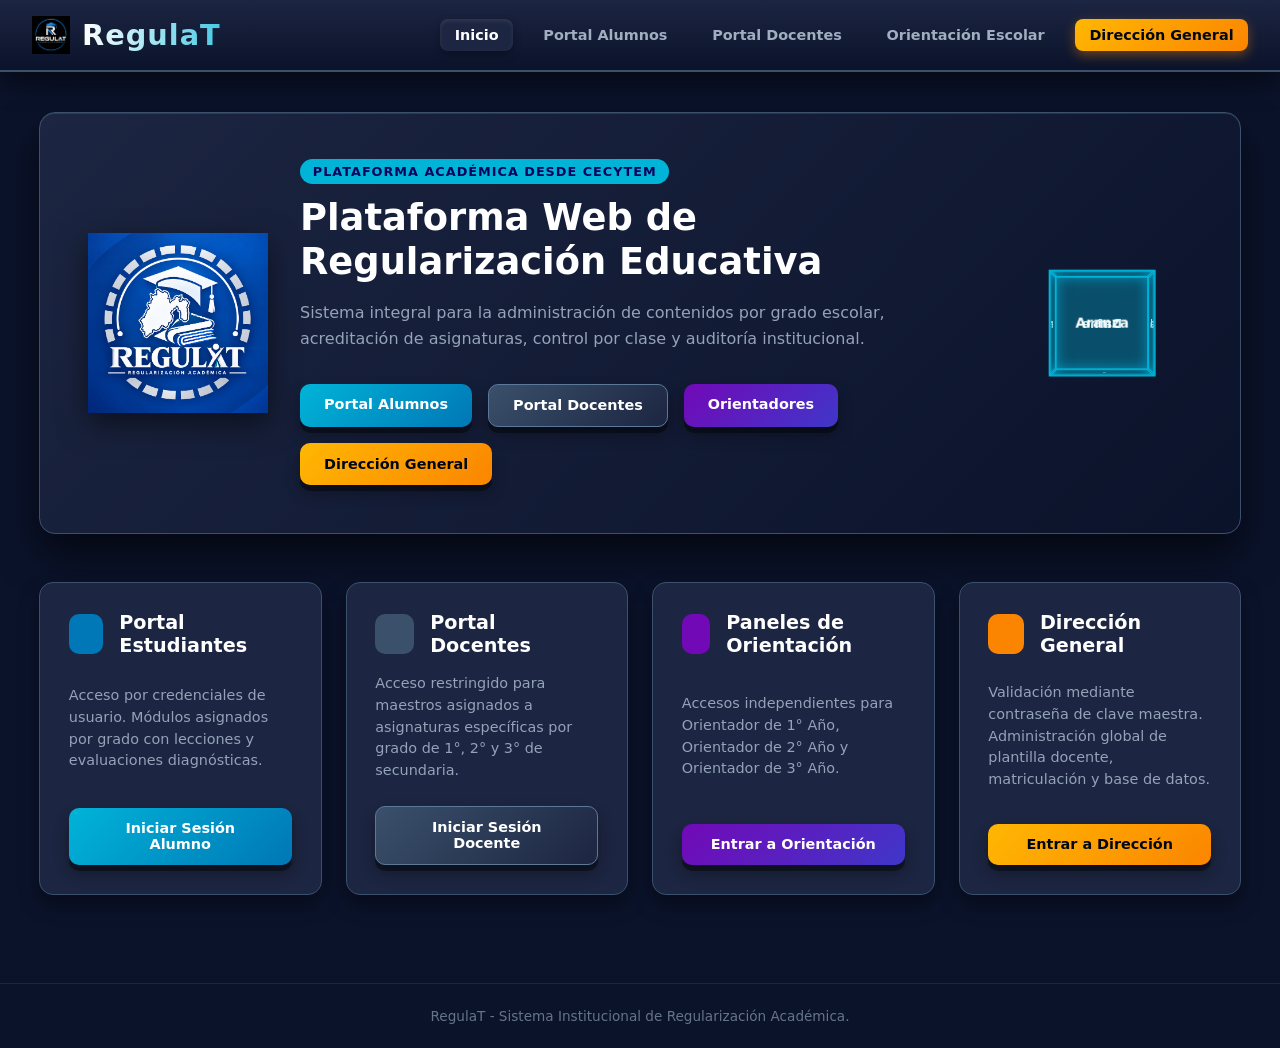
<file: index.html>
<!DOCTYPE html>
<html lang="es">
<head>
  <meta charset="UTF-8">
  <meta name="viewport" content="width=device-width, initial-scale=1.0">
  <title>RegulaT - Sistema Institucional de Regularización</title>
  <link rel="stylesheet" href="estilos_index.css">
</head>
<body>

  <header class="topbar-3d">
<div class="brand-logo">
  <img src="regulat.png" alt="RegulaT Logo" style="width: 38px; height: 38px; object-fit: contain;">
  <span class="brand-text">RegulaT</span>
</div>
    <nav class="nav-menu">
      <a href="index.html" class="nav-link active">Inicio</a>
      <a href="login_alumno.html" class="nav-link">Portal Alumnos</a>
      <a href="login_docentes.html" class="nav-link">Portal Docentes</a>
      <a href="login_orientadores.html" class="nav-link">Orientación Escolar</a>
      <a href="login_director.html" class="nav-link highlight">Dirección General</a>
    </nav>
  </header>

  <main class="main-wrapper">
    <section class="hero-3d-card">
      <div class="hero-graphic">
  <img src="logo.png" alt="Educación en línea" style="width: 100%; max-width: 220px; filter: drop-shadow(0 10px 15px rgba(0,0,0,0.5));">
      </div>
      <div class="hero-content">
        <span class="badge-tag">Plataforma Académica Desde Cecytem</span>
        <h1>Plataforma Web de Regularización Educativa</h1>
        <p>Sistema integral para la administración de contenidos por grado escolar, acreditación de asignaturas, control por clase y auditoría institucional.</p>
        <div class="hero-actions">
          <a href="login_alumno.html" class="btn-3d btn-primary">Portal Alumnos</a>
          <a href="login_docentes.html" class="btn-3d btn-dark">Portal Docentes</a>
          <a href="login_orientadores.html" class="btn-3d btn-purple">Orientadores</a>
          <a href="login_director.html" class="btn-3d btn-gold">Dirección General</a>
        </div>
      </div>
      <div class="hero-graphic">
        <div class="graphic-cube">
          <div class="cube-face front">Aranza</div>
          <div class="cube-face back">Dafne</div>
          <div class="cube-face right">Valentina</div>
          <div class="cube-face left">Fanny</div>
          <div class="cube-face top">Liz</div>
          <div class="cube-face bottom">Doryan</div>
        </div>
      </div>
    </section>

    <section class="roles-portal-grid">
      <div class="role-box-3d" onclick="window.location.href='login_alumno.html'">
        <div class="role-header">
          <span class="role-icon icon-student"></span>
          <h3>Portal Estudiantes</h3>
        </div>
        <p>Acceso por credenciales de usuario. Módulos asignados por grado con lecciones y evaluaciones diagnósticas.</p>
        <button class="btn-3d btn-block btn-primary">Iniciar Sesión Alumno</button>
      </div>

      <div class="role-box-3d" onclick="window.location.href='login_docentes.html'">
        <div class="role-header">
          <span class="role-icon icon-teacher"></span>
          <h3>Portal Docentes</h3>
        </div>
        <p>Acceso restringido para maestros asignados a asignaturas específicas por grado de 1°, 2° y 3° de secundaria.</p>
        <button class="btn-3d btn-block btn-dark">Iniciar Sesión Docente</button>
      </div>

      <div class="role-box-3d" onclick="window.location.href='login_orientadores.html'">
        <div class="role-header">
          <span class="role-icon icon-orientador"></span>
          <h3>Paneles de Orientación</h3>
        </div>
        <p>Accesos independientes para Orientador de 1° Año, Orientador de 2° Año y Orientador de 3° Año.</p>
        <button class="btn-3d btn-block btn-purple">Entrar a Orientación</button>
      </div>

      <div class="role-box-3d" onclick="window.location.href='login_director.html'">
        <div class="role-header">
          <span class="role-icon icon-director"></span>
          <h3>Dirección General</h3>
        </div>
        <p>Validación mediante contraseña de clave maestra. Administración global de plantilla docente, matriculación y base de datos.</p>
        <button class="btn-3d btn-block btn-gold">Entrar a Dirección</button>
      </div>
    </section>
  </main>

  <footer class="footer-3d">
    <p> RegulaT - Sistema Institucional de Regularización Académica.</p>
  </footer>

  <script src="script_index.js"></script>
</body>
</html>
</file>
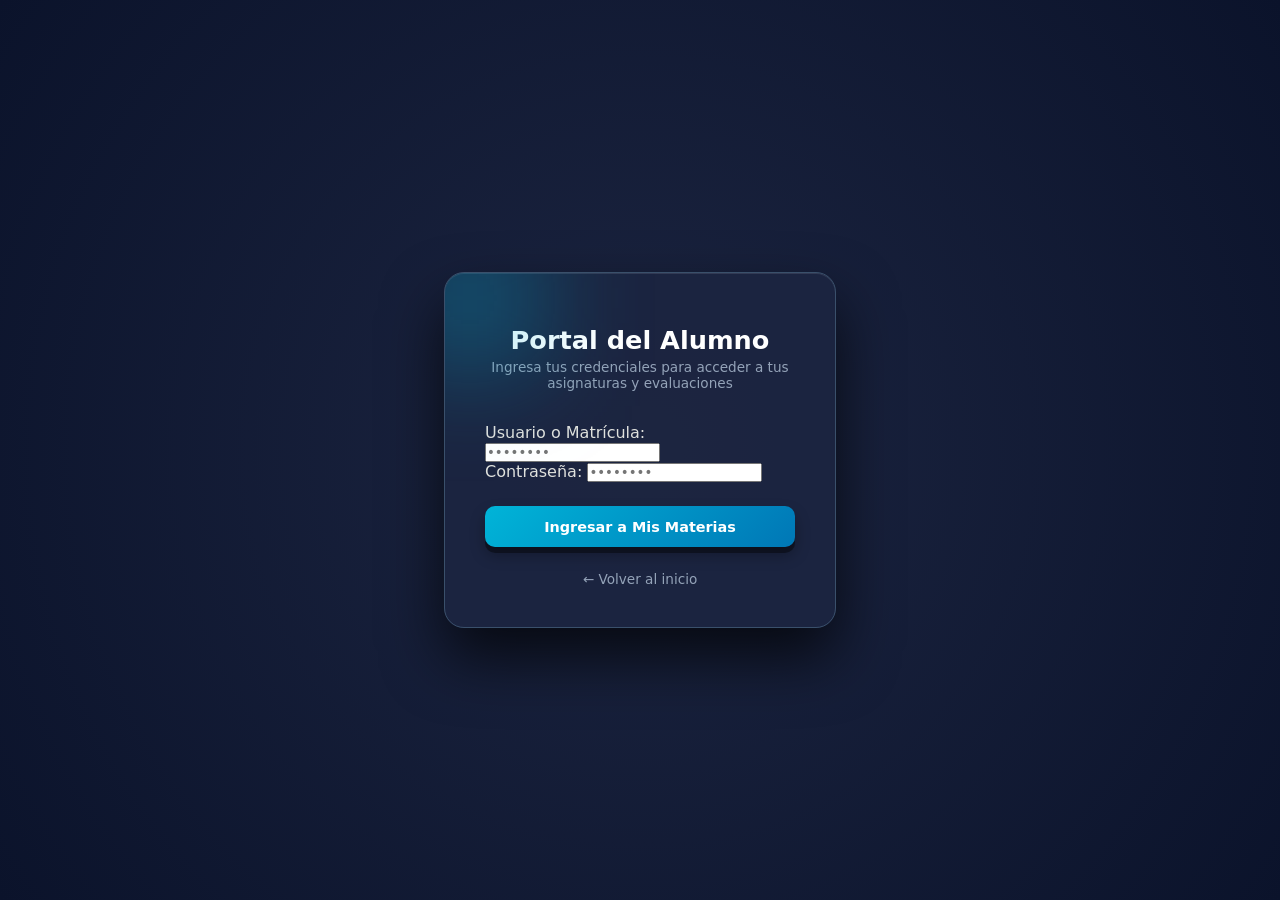
<file: login_alumno.html>
<!DOCTYPE html>
<html lang="es">
<head>
  <meta charset="UTF-8">
  <meta name="viewport" content="width=device-width, initial-scale=1.0">
  <title>RegulaT - Acceso Alumnos</title>
  <link rel="stylesheet" href="estilos_index.css">
  <link rel="stylesheet" href="estilos_logins.css">
</head>
<body class="body-login">

  <div class="login-container-3d">
    <div class="login-card-3d">
      <div class="card-glow"></div>
      <div class="login-header">
        <span class="logo-icon"></span>
        <h2>Portal del Alumno</h2>
        <p>Ingresa tus credenciales para acceder a tus asignaturas y evaluaciones</p>
      </div>

      <form id="formLoginAlumno" onsubmit="procesarLoginAlumno(event)">
        <div class="form-group-3d">
          <label>Usuario o Matrícula:</label>
          <input type="text" id="inputUsuarioAlumno" class="input-3d" placeholder="••••••••" required>
        </div>
        <div class="form-group-3d">
          <label>Contraseña:</label>
          <input type="password" id="inputPassAlumno" class="input-3d" placeholder="••••••••" required>
        </div>
        <div id="errorLoginAlumno" class="error-badge" style="display:none;">Usuario o contraseña no encontrados en la matriculación</div>
        <button type="submit" class="btn-3d btn-primary btn-block">Ingresar a Mis Materias</button>
      </form>
      <a href="index.html" class="link-volviendo">&larr; Volver al inicio</a>
    </div>
  </div>

  <script src="script_index.js"></script>
  <script src="script_logins.js"></script>
</body>
</html>
</file>
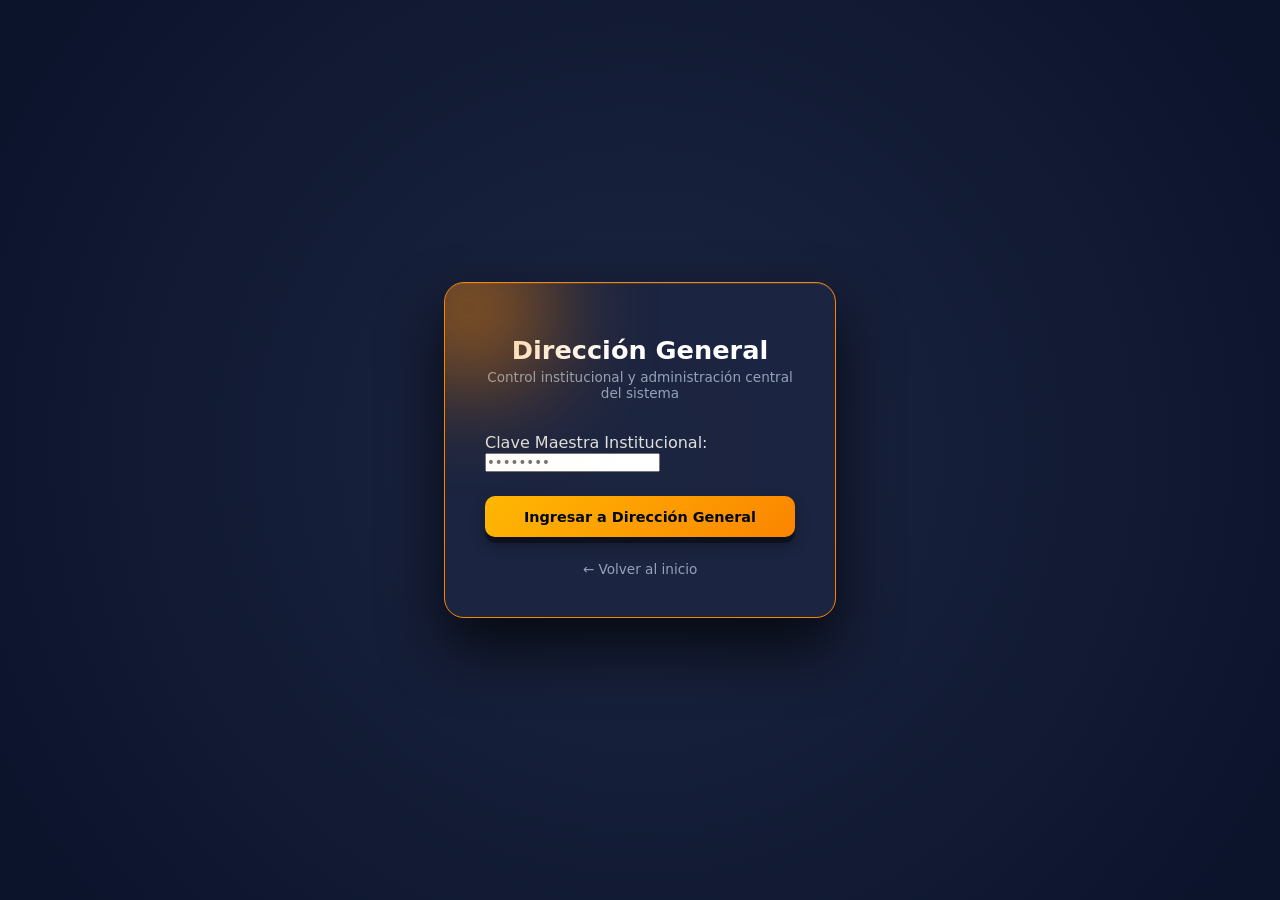
<file: login_director.html>
<!DOCTYPE html>
<html lang="es">
<head>
  <meta charset="UTF-8">
  <meta name="viewport" content="width=device-width, initial-scale=1.0">
  <title>RegulaT - Acceso Dirección</title>
  <link rel="stylesheet" href="estilos_index.css">
  <link rel="stylesheet" href="estilos_logins.css">
</head>
<body class="body-login">

  <div class="login-container-3d">
    <div class="login-card-3d border-director">
      <div class="card-glow glow-director"></div>
      <div class="login-header">
        <span class="logo-icon icon-director"></span>
        <h2>Dirección General</h2>
        <p>Control institucional y administración central del sistema</p>
      </div>

      <form id="formLoginDirector" onsubmit="procesarLoginDirector(event)">
        <div class="form-group-3d">
          <label>Clave Maestra Institucional:</label>
          <input type="password" id="inputPassDirector" class="input-3d" placeholder="••••••••" required>
        </div>
        <div id="errorLoginDirector" class="error-badge" style="display:none;">Clave de Director General no válida</div>
        <button type="submit" class="btn-3d btn-gold btn-block">Ingresar a Dirección General</button>
      </form>
      <a href="index.html" class="link-volviendo">&larr; Volver al inicio</a>
    </div>
  </div>

  <script src="script_logins.js"></script>
</body>
</html>
</file>
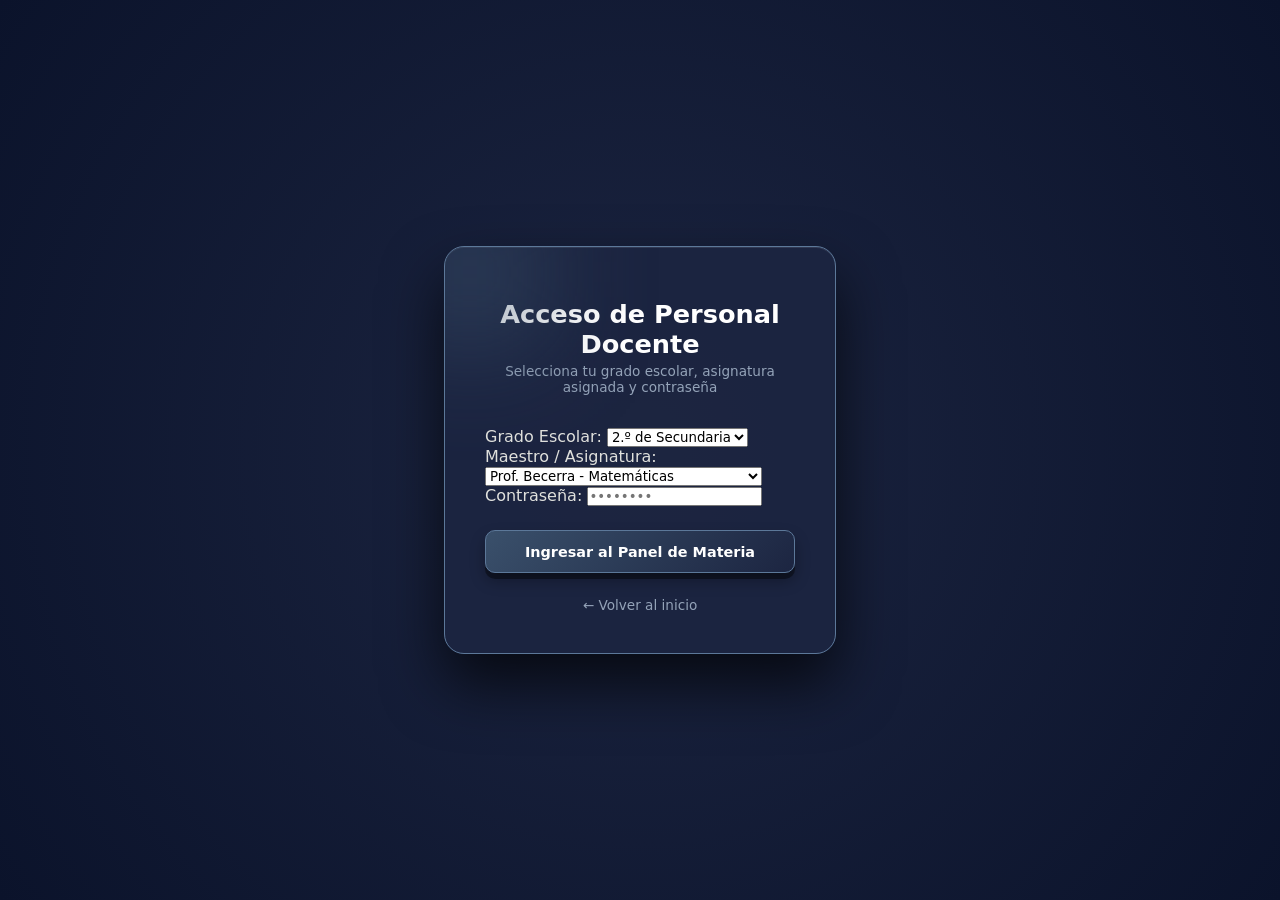
<file: login_docentes.html>
<!DOCTYPE html>
<html lang="es">
<head>
  <meta charset="UTF-8">
  <meta name="viewport" content="width=device-width, initial-scale=1.0">
  <title>RegulaT - Acceso Docente</title>
  <link rel="stylesheet" href="estilos_index.css">
  <link rel="stylesheet" href="estilos_logins.css">
</head>
<body class="body-login">

  <div class="login-container-3d">
    <div class="login-card-3d border-docente">
      <div class="card-glow glow-docente"></div>
      <div class="login-header">
        <span class="logo-icon icon-teacher"></span>
        <h2>Acceso de Personal Docente</h2>
        <p>Selecciona tu grado escolar, asignatura asignada y contraseña</p>
      </div>

      <form id="formLoginDocentes" onsubmit="procesarLoginDocente(event)">
        <div class="form-group-3d">
          <label>Grado Escolar:</label>
          <select id="selectGradoDocente" class="input-3d" onchange="filtrarMaestrosPorGrado()">
            <option value="1°">1.º de Secundaria</option>
            <option value="2°" selected>2.º de Secundaria</option>
            <option value="3°">3.º de Secundaria</option>
          </select>
        </div>
        <div class="form-group-3d">
          <label>Maestro / Asignatura:</label>
          <select id="selectMaestroObjeto" class="input-3d"></select>
        </div>
        <div class="form-group-3d">
          <label>Contraseña:</label>
          <input type="password" id="inputPassDocente" class="input-3d" placeholder="••••••••" required>
        </div>
        <div id="errorLoginDocente" class="error-badge" style="display:none;">Contraseña asignada incorrecta</div>
        <button type="submit" class="btn-3d btn-dark btn-block">Ingresar al Panel de Materia</button>
      </form>
      <a href="index.html" class="link-volviendo">&larr; Volver al inicio</a>
    </div>
  </div>
<script src="script_index.js"></script>
<script src="script_logins.js"></script>
</body>
</body>
</html>
</file>
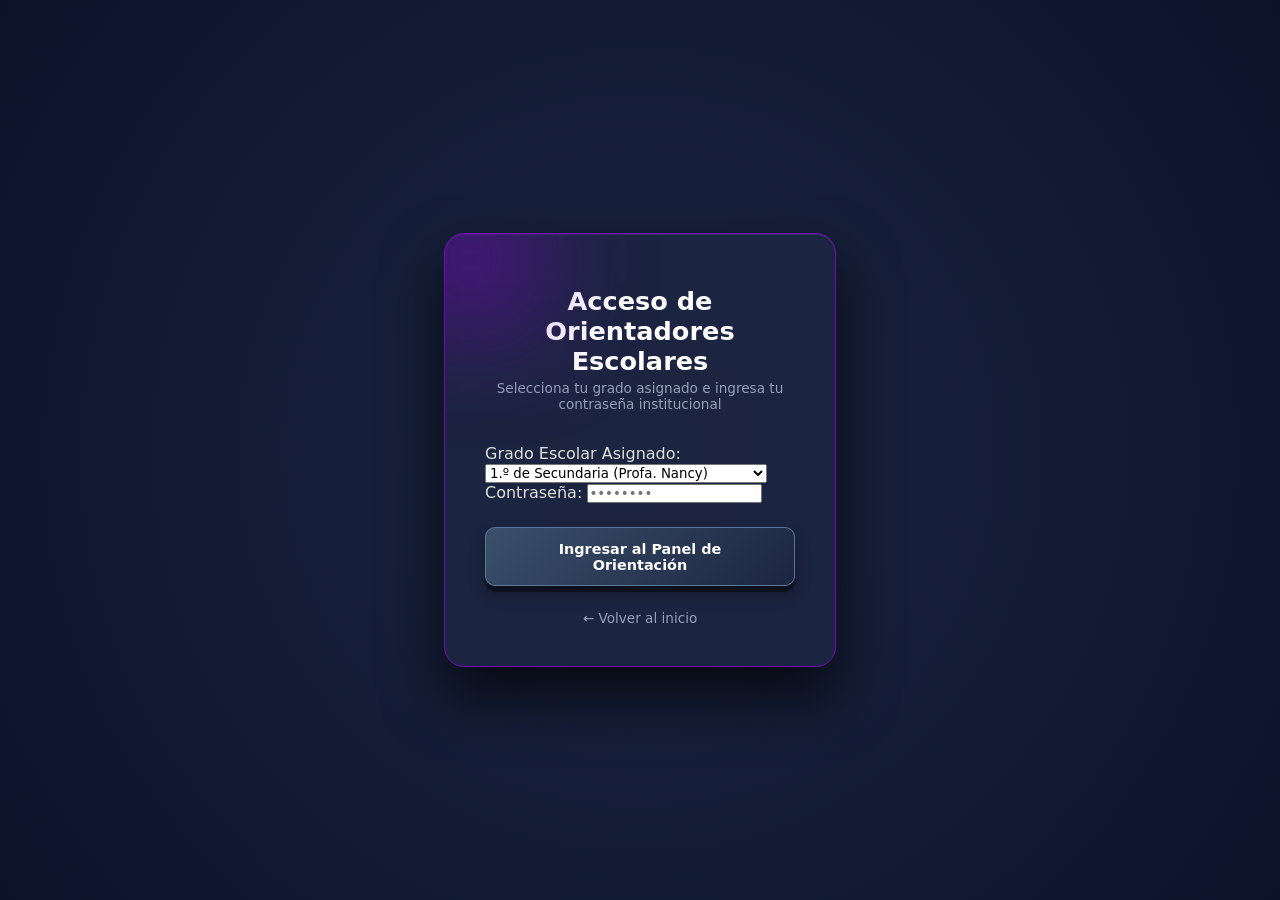
<file: login_orientadores.html>
<!DOCTYPE html>
<html lang="es">
<head>
  <meta charset="UTF-8">
  <meta name="viewport" content="width=device-width, initial-scale=1.0">
  <title>RegulaT - Acceso Orientadores</title>
  <link rel="stylesheet" href="estilos_index.css">
  <link rel="stylesheet" href="estilos_logins.css">
</head>
<body class="body-login">

  <div class="login-container-3d">
    <div class="login-card-3d border-orientador">
      <div class="card-glow glow-orientador"></div>
      <div class="login-header">
        <span class="logo-icon icon-orientador"></span>
        <h2>Acceso de Orientadores Escolares</h2>
        <p>Selecciona tu grado asignado e ingresa tu contraseña institucional</p>
      </div>

      <form id="formLoginOrientador" onsubmit="procesarLoginOrientador(event)">
        <div class="form-group-3d">
          <label>Grado Escolar Asignado:</label>
          <select id="selectGradoOrientador" class="input-3d">
            <option value="1°">1.º de Secundaria (Profa. Nancy)</option>
            <option value="2°">2.º de Secundaria (Profa. Anele)</option>
            <option value="3°">3.º de Secundaria (Prof. Genaro Reyes)</option>
          </select>
        </div>
        <div class="form-group-3d">
          <label>Contraseña:</label>
          <input type="password" id="inputPassOrientador" class="input-3d" placeholder="••••••••" required>
        </div>
        <div id="errorLoginOrientador" class="error-badge" style="display:none;">Contraseña de orientador incorrecta</div>
        <button type="submit" class="btn-3d btn-dark btn-block">Ingresar al Panel de Orientación</button>
      </form>

      <a href="index.html" class="link-volviendo">&larr; Volver al inicio</a>
    </div>
  </div>

  <script src="script_index.js"></script>
  <script src="script_logins.js"></script>
</body>
</html>
</file>
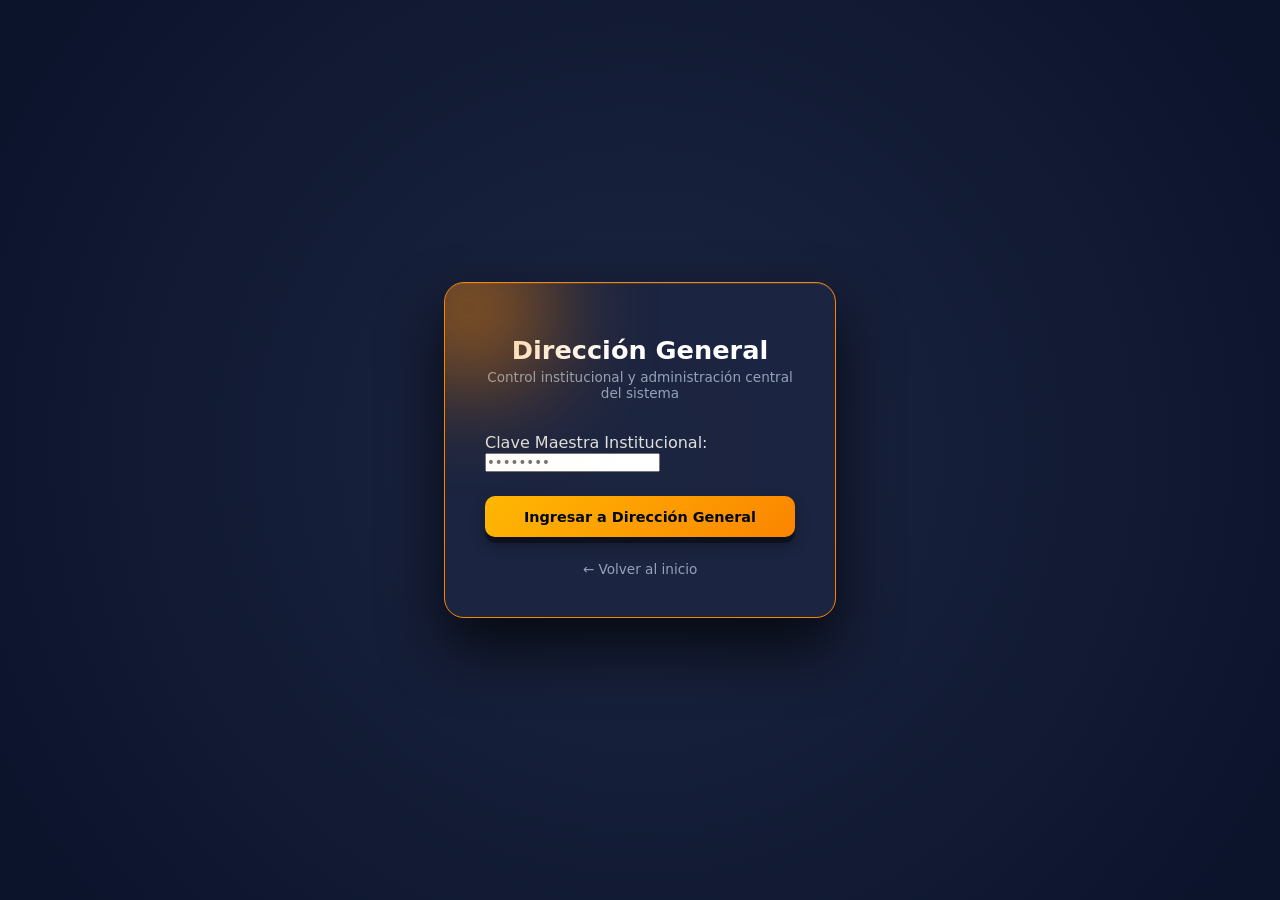
<file: panel_director.html>
<!DOCTYPE html>
<html lang="es">
<head>
  <meta charset="UTF-8">
  <meta name="viewport" content="width=device-width, initial-scale=1.0">
  <title>RegulaT - Dirección General</title>
  <link rel="stylesheet" href="estilos_director.css">
</head>
<body>

  <header class="topbar-dir">
    <div class="brand-dir">RegulaT - Panel del Director General</div>
    <button class="btn-3d btn-light btn-sm" onclick="cerrarSesionDirector()">Cerrar Sesión</button>
  </header>

  <main class="main-dir">
    <section class="nav-tabs-dir">
      <button class="tab-btn active" onclick="cambiarTabDirector('maestros')">Plantilla Docente</button>
      <button class="tab-btn" onclick="cambiarTabDirector('orientadores')">Plantilla Orientadores</button>
      <button class="tab-btn" onclick="cambiarTabDirector('alumnos')">Matriculación de Alumnos</button>
      <button class="tab-btn" onclick="cambiarTabDirector('bd')">Base de Datos Global</button>
    </section>

    <section id="tabMaestros" class="card-dir margin-top">
      <h3>Control de Personal Docente por Grado y Asignatura</h3>
      <div class="table-wrapper">
        <table class="table-dir">
          <thead>
            <tr>
              <th>ID</th>
              <th>Nombre del Maestro</th>
              <th>Grado Escolar</th>
              <th>Asignatura</th>
              <th>Contraseña</th>
              <th>Acción</th>
            </tr>
          </thead>
          <tbody id="tbodyMaestrosDirector"></tbody>
        </table>
      </div>

      <h4 class="sub-title margin-top">Agregar Docente a la Plantilla</h4>
      <div class="form-grid-dir">
        <input type="text" id="addMaestroNombre" class="input-3d" placeholder="Nombre completo">
        <select id="addMaestroGrado" class="input-3d" onchange="actualizarAsignaturasFormDirector()">
          <option value="1°">1.º de Secundaria</option>
          <option value="2°">2.º de Secundaria</option>
          <option value="3°">3.º de Secundaria</option>
        </select>
        <select id="addMaestroMateria" class="input-3d"></select>
        <input type="text" id="addMaestroPass" class="input-3d" placeholder="Contraseña asignada">
        <button class="btn-3d btn-gold" onclick="agregarMaestroDirector()">Guardar Maestro</button>
      </div>
    </section>

    <section id="tabOrientadores" class="card-dir margin-top" style="display:none;">
      <h3>Control de Personal Orientador por Grado</h3>
      <div class="table-wrapper">
        <table class="table-dir">
          <thead>
            <tr>
              <th>ID</th>
              <th>Nombre del Orientador</th>
              <th>Grado Escolar</th>
              <th>Contraseña</th>
              <th>Acción</th>
            </tr>
          </thead>
          <tbody id="tbodyOrientadoresDirector"></tbody>
        </table>
      </div>

      <h4 class="sub-title margin-top">Agregar Orientador a la Plantilla</h4>
      <div class="form-grid-dir">
        <input type="text" id="addOrientadorNombre" class="input-3d" placeholder="Nombre completo">
        <select id="addOrientadorGrado" class="input-3d">
          <option value="1°">1.º de Secundaria</option>
          <option value="2°">2.º de Secundaria</option>
          <option value="3°">3.º de Secundaria</option>
        </select>
        <input type="text" id="addOrientadorPass" class="input-3d" placeholder="Contraseña asignada">
        <button class="btn-3d btn-gold" onclick="agregarOrientadorDirector()">Guardar Orientador</button>
      </div>
    </section>

    <section id="tabAlumnos" class="card-dir margin-top" style="display:none;">
      <h3>Matriculación General de Alumnos</h3>
      <div class="table-wrapper">
        <table class="table-dir">
          <thead>
            <tr>
              <th>ID</th>
              <th>Nombre del Alumno</th>
              <th>Usuario</th>
              <th>Contraseña</th>
              <th>Grado y Grupo</th>
              <th>Acción</th>
            </tr>
          </thead>
          <tbody id="tbodyAlumnosDirector"></tbody>
        </table>
      </div>

      <h4 class="sub-title margin-top">Matricular Nuevo Estudiante</h4>
      <div class="form-grid-dir">
        <input type="text" id="addAlumnoNombre" class="input-3d" placeholder="Nombre completo">
        <input type="text" id="addAlumnoUser" class="input-3d" placeholder="Usuario">
        <input type="text" id="addAlumnoPass" class="input-3d" placeholder="Contraseña">
        <select id="addAlumnoGrado" class="input-3d">
          <option value="1°">1.º de Secundaria</option>
          <option value="2°">2.º de Secundaria</option>
          <option value="3°">3.º de Secundaria</option>
        </select>
        <select id="addAlumnoGrupo" class="input-3d">
          <option value="A">Grupo A</option>
          <option value="B">Grupo B</option>
          <option value="C">Grupo C</option>
        </select>
        <button class="btn-3d btn-primary" onclick="agregarAlumnoDirector()">Matricular Alumno</button>
      </div>
    </section>

    <section id="tabBD" class="card-dir margin-top" style="display:none;">
      <h3>Base de Datos de Calificaciones</h3>
      <div class="table-wrapper">
        <table class="table-dir">
          <thead>
            <tr>
              <th>ID</th>
              <th>Alumno</th>
              <th>Grado</th>
              <th>Materia</th>
              <th>Calificación</th>
              <th>Fecha</th>
              <th>Acción</th>
            </tr>
          </thead>
          <tbody id="tbodyBDDirector"></tbody>
        </table>
      </div>
      <div class="margin-top">
        <button class="btn-3d btn-red" onclick="vaciarBDDirector()">Vaciar Base de Datos</button>
      </div>
    </section>
  </main>

  <script src="script_director.js"></script>
</body>
</html>
</file>
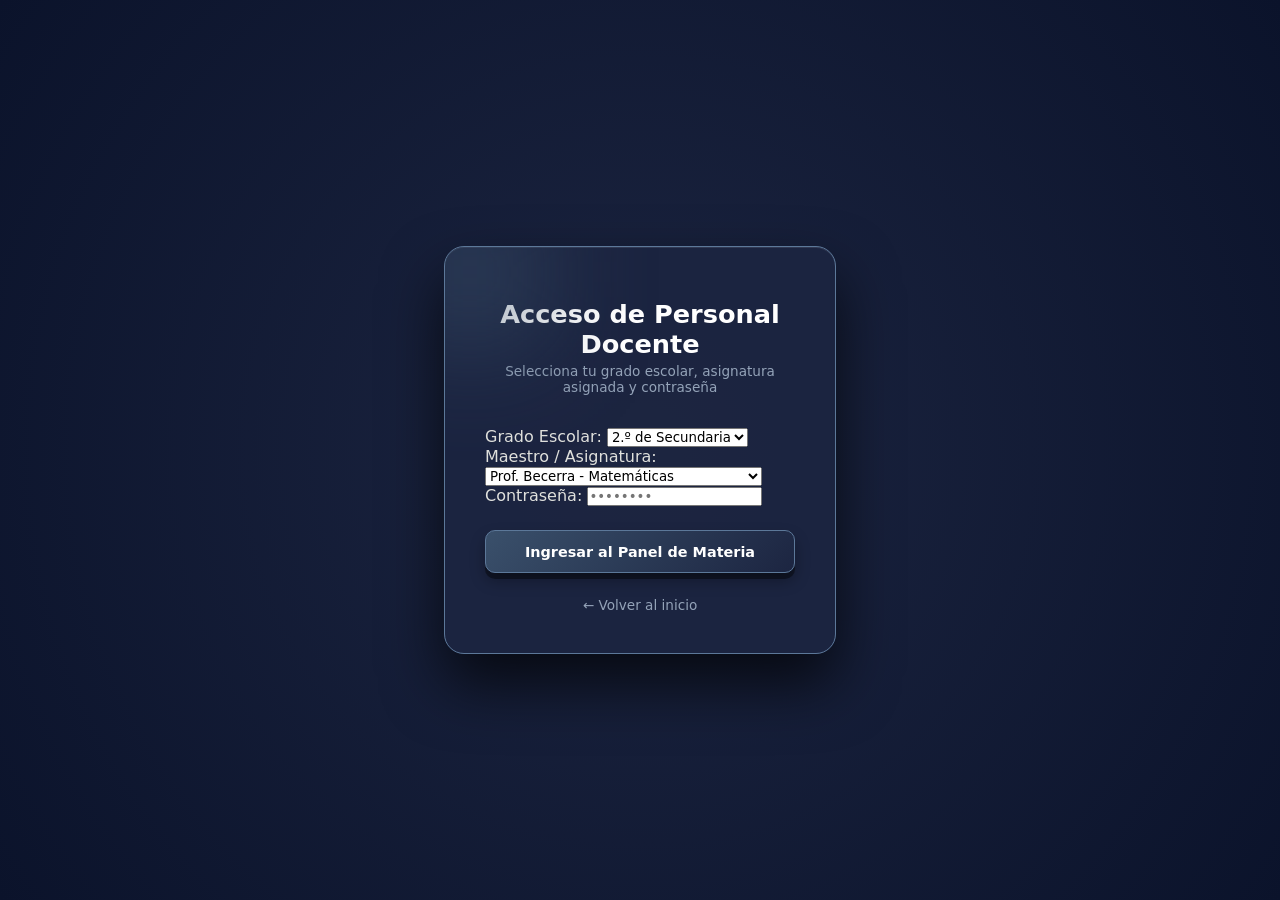
<file: panel_maestros.html>
<!DOCTYPE html>
<html lang="es">
<head>
  <meta charset="UTF-8">
  <meta name="viewport" content="width=device-width, initial-scale=1.0">
  <title>RegulaT - Portal Docente</title>
  <link rel="stylesheet" href="estilos_maestros.css">
</head>
<body>

  <header class="topbar-docente">
    <div class="brand">RegulaT - Control Docente</div>
    <div class="user-info-doc">
      <span id="labelNombreDocente">Maestro</span>
      <button class="btn-3d btn-light btn-sm" onclick="cerrarSesionDocente()">Cerrar Sesión</button>
    </div>
  </header>

  <main class="main-docente">
    <section class="banner-docente">
      <div class="banner-info">
        <h2 id="tituloDocenteMateria">Materia Asignada</h2>
        <p id="subtituloDocenteGrado">Grado Escolar</p>
      </div>
      <div class="kpi-mini-box">
        <span>Alumnos Matriculados</span>
        <p id="kpiCantAlumnosMateria">0</p>
      </div>
    </section>

    <section class="card-docente margin-top">
      <h3>Publicar Material Didáctico por Tema</h3>
      <div class="form-row-docente">
        <select id="selectTemaDocente" class="input-3d">
          <option value="0">Tema 1</option>
          <option value="1">Tema 2</option>
          <option value="2">Tema 3</option>
          <option value="3">Tema 4</option>
          <option value="4">Tema 5</option>
          <option value="5">Tema 6</option>
          <option value="6">Tema 7</option>
          <option value="7">Tema 8</option>
          <option value="8">Tema 9</option>
          <option value="9">Tema 10</option>
          <option value="10">Tema 11</option>
          <option value="11">Tema 12</option>
        </select>
        <select id="selectTipoRecurso" class="input-3d" onchange="toggleInputRecurso()">
          <option value="enlace">Enlace Web</option>
          <option value="imagen">Imagen (Archivo)</option>
          <option value="pdf">Documento PDF (Archivo)</option>
        </select>
        <input type="text" id="inputTituloRecurso" class="input-3d" placeholder="Título del recurso">
        <input type="url" id="inputUrlRecurso" class="input-3d" placeholder="https://ejemplo.com">
        <input type="file" id="inputFileRecurso" class="input-3d" accept="image/*,application/pdf" style="display:none;">
        <button class="btn-3d btn-primary" onclick="agregarRecursoDocente()">Publicar Recurso</button>
      </div>
      <div id="listaRecursosPublicados" class="margin-top"></div>
    </section>

    <section class="card-docente margin-top">
      <h3>Alumnos del Grado en mi Asignatura</h3>
      <div class="table-wrapper">
        <table class="table-docente">
          <thead>
            <tr>
              <th>ID</th>
              <th>Nombre del Alumno</th>
              <th>Grado y Grupo</th>
              <th>Calificación Registrada</th>
              <th>Estatus</th>
              <th>Acción</th>
            </tr>
          </thead>
          <tbody id="tbodyAlumnosMateriaDocente"></tbody>
        </table>
      </div>
    </section>

    <section class="card-docente margin-top">
      <h3>Captura Directa de Calificación</h3>
      <div class="form-row-docente">
        <select id="selectAlumnoDocente" class="input-3d"></select>
        <input type="number" id="inputCalificacionDocente" class="input-3d" min="0" max="10" step="0.1" placeholder="Calificación (0 - 10)">
        <button class="btn-3d btn-primary" onclick="guardarCalificacionDocente()">Guardar Calificación</button>
      </div>
    </section>
  </main>

  <script src="script_maestros.js"></script>
</body>
</html>
</file>
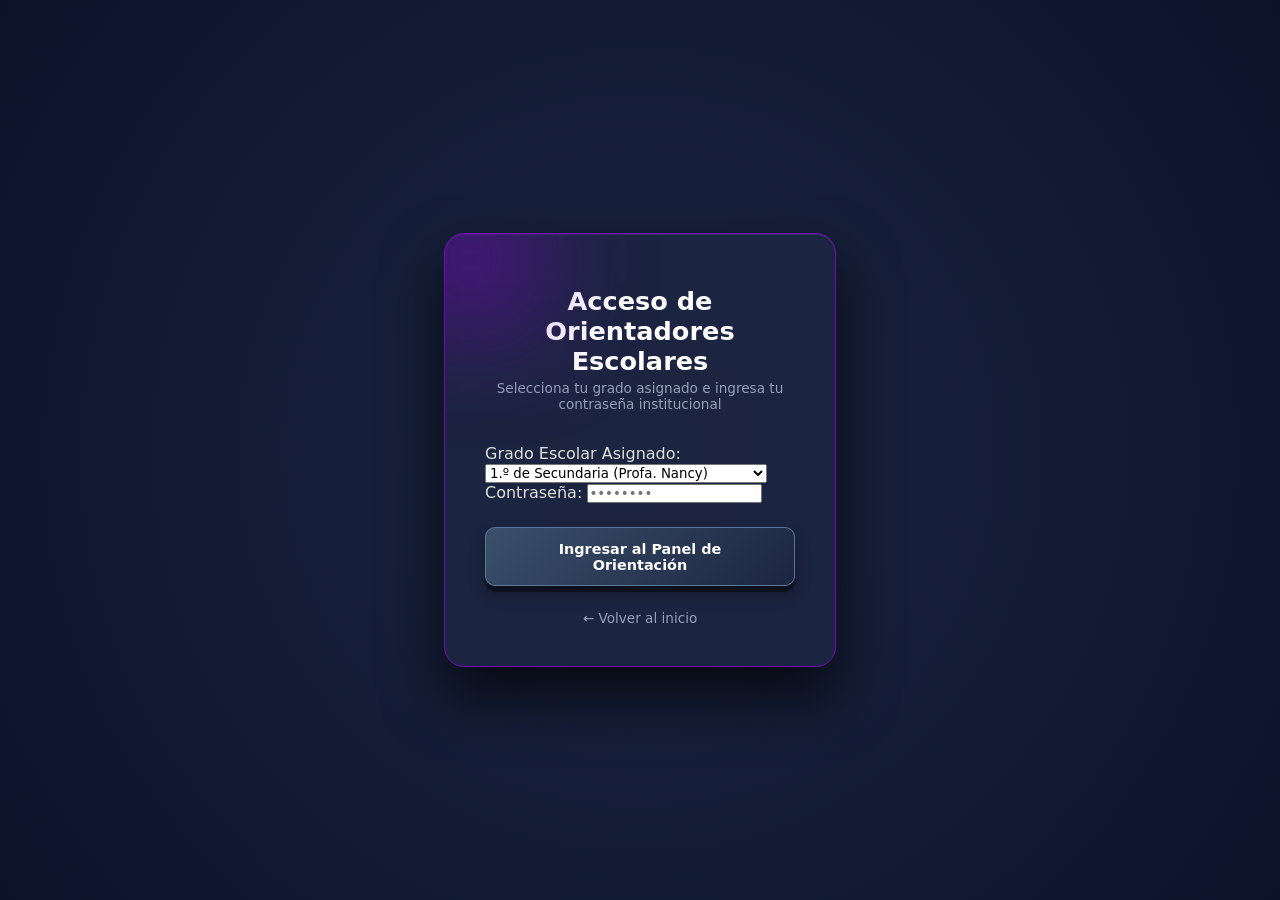
<file: panel_orientadores.html>
<!DOCTYPE html>
<html lang="es">
<head>
  <meta charset="UTF-8">
  <meta name="viewport" content="width=device-width, initial-scale=1.0">
  <title>RegulaT - Panel del Orientador</title>
  <link rel="stylesheet" href="estilos_index.css">
  <link rel="stylesheet" href="estilos_director.css">
</head>
<body>

  <nav class="topbar-3d">
    <div class="brand-logo">
      <span class="brand-text">RegulaT - Módulo de Orientación Escolar</span>
    </div>
    <div class="user-pill-3d">
      <span id="nombreOrientadorHeader">Orientador</span>
      <button onclick="cerrarSesionOrientador()" class="btn-3d btn-sm btn-red">Cerrar Sesión</button>
    </div>
  </nav>

  <main class="dashboard-container" style="padding: 2rem;">
    <section class="panel-card-3d">
      <div style="display: flex; justify-content: space-between; align-items: center;">
        <div>
          <h2>Orientador de Grado</h2>
          <p>Monitoreo general de alumnos e indicadores de desempeño para el grado escolar asignado.</p>
        </div>
        <div class="kpi-card-3d" style="min-width: 180px; text-align: center;">
          <span style="font-size: 0.8rem; text-transform: uppercase;">Matrícula del Grado</span>
          <h3 id="totalAlumnosGrado" style="font-size: 2rem; margin-top: 5px;">0</h3>
        </div>
      </div>
    </section>

    <section class="panel-card-3d" style="margin-top: 1.5rem;">
      <h3>Asignaturas del Grado</h3>
      <div id="contenedorMateriasOrientador" style="display: grid; grid-template-columns: repeat(auto-fit, minmax(200px, 1fr)); gap: 1rem; margin-top: 1rem;">
      </div>
    </section>

    <section class="panel-card-3d" style="margin-top: 1.5rem;">
      <div style="display: flex; justify-content: space-between; align-items: center; wrap: flex-wrap; gap: 1rem;">
        <h3>Estado de Alumnos y Calificaciones</h3>
        <div style="display: flex; align-items: center; gap: 0.5rem;">
          <label>Filtrar por Asignatura:</label>
          <select id="selectFiltroMateria" class="input-3d" onchange="renderizarTablaAlumnosMateria()" style="padding: 0.4rem;">
            <option value="TODAS">Todas las Asignaturas</option>
          </select>
        </div>
      </div>

      <table class="table-3d" style="margin-top: 1rem; width: 100%;">
        <thead>
          <tr>
            <th>ID</th>
            <th>Nombre del Alumno</th>
            <th>Grupo</th>
            <th>Asignatura</th>
            <th>Calificación</th>
            <th>Fecha</th>
          </tr>
        </thead>
        <tbody id="tbodyAlumnosOrientador">
        </tbody>
      </table>
    </section>
  </main>

  <script src="script_index.js"></script>
  <script src="script_orientadores.js"></script>
</body>
</html>
</file>
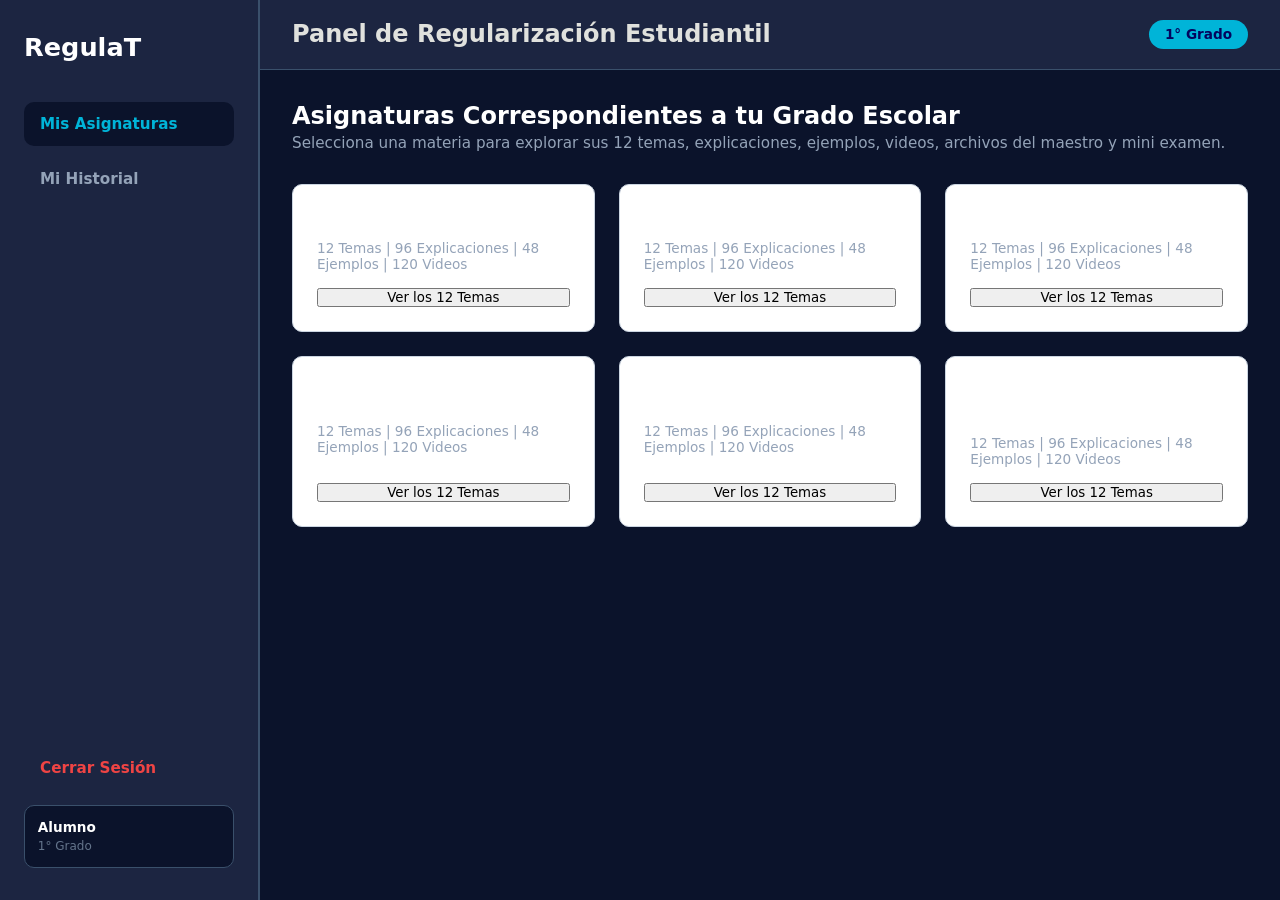
<file: regularizacion_alumnos.html>
<!DOCTYPE html>
<html lang="es">
<head>
  <meta charset="UTF-8">
  <meta name="viewport" content="width=device-width, initial-scale=1.0">
  <title>RegulaT - Portal del Alumno</title>
  <link rel="stylesheet" href="estilos_alumnos.css">
</head>
<body>

  <div class="layout-3d">
    <aside class="sidebar-3d">
      <div class="sidebar-brand">
        RegulaT
      </div>
      <nav class="sidebar-menu">
        <a href="#" class="side-link active" id="navMaterias" onclick="cambiarSeccion('materias'); return false;">Mis Asignaturas</a>
        <a href="#" class="side-link" id="navHistorial" onclick="cambiarSeccion('historial'); return false;">Mi Historial</a>
        <a href="#" class="side-link logout" onclick="cerrarSesionAlumno(); return false;">Cerrar Sesión</a>
      </nav>
      <div class="user-card-mini">
        <div class="user-text">
          <p id="labelNombreAlumnoSidebar">Alumno Regular</p>
          <span id="labelGradoAlumnoSidebar">Grado Activo</span>
        </div>
      </div>
    </aside>

    <main class="main-body">
      <header class="topbar-alumnos">
        <h2>Panel de Regularización Estudiantil</h2>
        <div class="badge-grado" id="badgeGradoTop">Grado</div>
      </header>

      <div class="content-container">
        
        <div id="vistaMaterias" class="view-section">
          <div class="section-title-box">
            <h3>Asignaturas Correspondientes a tu Grado Escolar</h3>
            <p>Selecciona una materia para explorar sus 12 temas, explicaciones, ejemplos, videos, archivos del maestro y mini examen.</p>
          </div>

          <div id="gridMateriasGraduadas" class="grid-cards-3d"></div>

          <div id="panelTemasMateria" class="card-detail-3d" style="display:none; margin-top:2rem;">
            <button type="button" class="btn-back" onclick="cerrarListaTemas()">&larr; Volver a lista de materias</button>
            <div class="modulo-header">
              <span id="tagMateriaTemas" class="badge-materia">Asignatura</span>
              <h2>Temario Completo (12 Temas)</h2>
            </div>
            <div id="gridTemasMateria" class="grid-cards-3d"></div>
          </div>

          <div id="panelExamenModulo" class="card-detail-3d" style="display:none; margin-top:2rem;">
            <button type="button" class="btn-back" onclick="cerrarModuloEstudio()">&larr; Volver a los 12 temas</button>
            <div class="modulo-header">
              <span id="tagMateriaNombre" class="badge-materia">Asignatura</span>
              <h2 id="tituloModuloEstudio">Título del Tema</h2>
            </div>
            
            <div class="split-study-layout" style="display:block;">
              <div class="reading-box" style="margin-bottom:2rem;">
                <h4>8 Explicaciones del Tema</h4>
                <div id="contenedorExplicaciones" class="reading-text"></div>

                <hr style="margin:1.5rem 0;">

                <h4>4 Ejemplos Prácticos</h4>
                <div id="contenedorEjemplos" class="reading-text"></div>

                <hr style="margin:1.5rem 0;">

                <h4>10 Videos de Apoyo (YouTube)</h4>
                <div id="contenedorVideos" class="reading-text"></div>

                <hr style="margin:1.5rem 0;">

                <h4>Material Adjunto por el Docente (Imágenes, PDF, Enlaces)</h4>
                <div id="contenedorRecursosDocente" class="reading-text"></div>
              </div>

              <div class="quiz-box">
                <h4>Mini Examen del Tema (5 Reactivos)</h4>
                <div id="contenedorPreguntasQuiz"></div>
                <button type="button" class="btn-3d btn-primary btn-block" onclick="evaluarQuizAlumno()">Calificar Mini Examen</button>
                <div id="resultadoMiniExamen" style="margin-top:1rem; font-weight:bold; font-size:1.1rem;"></div>
              </div>
            </div>
          </div>
        </div>

        <div id="vistaHistorial" class="view-section" style="display:none;">
          <div class="section-title-box">
            <h3>Historial de Calificaciones</h3>
            <p>Registro persistente de tus resultados obtenidos por asignatura y tema.</p>
          </div>

          <div class="kpi-row-3d">
            <div class="kpi-box">
              <span>Promedio General</span>
              <p id="kpiPromedioAlumno">0.0</p>
            </div>
            <div class="kpi-box">
              <span>Mini Exámenes Presentados</span>
              <p id="kpiExamenesCount">0</p>
            </div>
          </div>

          <div class="card-table-3d">
            <table class="table-3d">
              <thead>
                <tr>
                  <th>Asignatura y Tema</th>
                  <th>Calificación</th>
                  <th>Estatus</th>
                  <th>Fecha</th>
                </tr>
              </thead>
              <tbody id="tbodyHistorialAlumno"></tbody>
            </table>
          </div>
        </div>

      </div>
    </main>
  </div>

  <script src="script_alumnos.js"></script>
</body>
</html>
</file>
<file: estilos_index.css>
* {
  box-sizing: border-box;
  margin: 0;
  padding: 0;
  font-family: 'Segoe UI', system-ui, -apple-system, sans-serif;
}

body {
  background: #0b132b;
  color: #e0e1dd;
  min-height: 100vh;
  display: flex;
  flex-direction: column;
}

.topbar-3d {
  background: linear-gradient(180deg, #1c2541 0%, #0b132b 100%);
  border-bottom: 2px solid #3a506b;
  padding: 1rem 2rem;
  display: flex;
  justify-content: space-between;
  align-items: center;
  box-shadow: 0 10px 25px rgba(0,0,0,0.5);
}

.brand-logo {
  display: flex;
  align-items: center;
  gap: 0.75rem;
}

.logo-icon {
  width: 28px;
  height: 28px;
  background: linear-gradient(135deg, #48cae4, #023e8a);
  border-radius: 6px;
  box-shadow: 0 0 12px #48cae4;
  transform: rotate(45deg);
}

.brand-text {
  font-size: 1.8rem;
  font-weight: 900;
  background: linear-gradient(90deg, #ffffff, #48cae4);
  -webkit-background-clip: text;
  -webkit-text-fill-color: transparent;
  letter-spacing: 1px;
}

.nav-menu {
  display: flex;
  gap: 1rem;
}

.nav-link {
  color: #a0aec0;
  text-decoration: none;
  font-size: 0.9rem;
  font-weight: 600;
  padding: 0.5rem 0.9rem;
  border-radius: 8px;
  transition: all 0.2s ease;
}

.nav-link:hover, .nav-link.active {
  color: #ffffff;
  background: #1c2541;
  box-shadow: inset 0 2px 4px rgba(255,255,255,0.1), 0 4px 8px rgba(0,0,0,0.3);
}

.nav-link.highlight {
  background: linear-gradient(135deg, #ffb703, #fb8500);
  color: #000814;
  font-weight: 800;
  box-shadow: 0 4px 12px rgba(251, 133, 0, 0.4);
}

.main-wrapper {
  max-width: 1250px;
  margin: 2.5rem auto;
  padding: 0 1.5rem;
  flex: 1;
}

.hero-3d-card {
  background: linear-gradient(135deg, #1c2541 0%, #0b132b 100%);
  border: 1px solid #3a506b;
  border-radius: 16px;
  padding: 3rem;
  display: flex;
  justify-content: space-between;
  align-items: center;
  gap: 2rem;
  box-shadow: 0 20px 40px rgba(0,0,0,0.6), inset 0 1px 0 rgba(255,255,255,0.1);
  margin-bottom: 3rem;
}

.hero-content {
  max-width: 680px;
}

.badge-tag {
  background: #00b4d8;
  color: #03045e;
  font-size: 0.8rem;
  font-weight: 800;
  padding: 0.3rem 0.8rem;
  border-radius: 20px;
  text-transform: uppercase;
  letter-spacing: 1px;
}

.hero-content h1 {
  font-size: 2.3rem;
  color: #ffffff;
  margin: 1rem 0;
  line-height: 1.2;
}

.hero-content p {
  color: #94a3b8;
  font-size: 1rem;
  line-height: 1.6;
  margin-bottom: 2rem;
}

.hero-actions {
  display: flex;
  gap: 1rem;
  flex-wrap: wrap;
}

.btn-3d {
  padding: 0.8rem 1.5rem;
  border: none;
  border-radius: 10px;
  font-weight: 700;
  font-size: 0.9rem;
  cursor: pointer;
  text-decoration: none;
  display: inline-block;
  transition: all 0.2s ease;
  box-shadow: 0 6px 0 rgba(0,0,0,0.4), 0 8px 15px rgba(0,0,0,0.3);
  position: relative;
  top: 0;
}

.btn-3d:active {
  top: 4px;
  box-shadow: 0 2px 0 rgba(0,0,0,0.4), 0 4px 8px rgba(0,0,0,0.3);
}

.btn-primary { background: linear-gradient(135deg, #00b4d8, #0077b6); color: #ffffff; }
.btn-dark { background: linear-gradient(135deg, #3a506b, #1c2541); color: #ffffff; border: 1px solid #5c7899; }
.btn-purple { background: linear-gradient(135deg, #7209b7, #3f37c9); color: #ffffff; }
.btn-gold { background: linear-gradient(135deg, #ffb703, #fb8500); color: #000814; }
.btn-block { width: 100%; margin-top: 1.5rem; }

.hero-graphic {
  perspective: 800px;
  width: 200px;
  height: 200px;
  display: flex;
  justify-content: center;
  align-items: center;
}

.graphic-cube {
  width: 100px;
  height: 100px;
  position: relative;
  transform-style: preserve-3d;
  animation: rotateCube 12s infinite linear;
}

.cube-face {
  position: absolute;
  width: 100px;
  height: 100px;
  background: rgba(0, 180, 216, 0.2);
  border: 2px solid #00b4d8;
  color: #ffffff;
  font-size: 0.8rem;
  font-weight: 800;
  display: flex;
  justify-content: center;
  align-items: center;
  box-shadow: inset 0 0 15px rgba(0,180,216,0.5);
}

.cube-face.front  { transform: translateZ(50px); }
.cube-face.back   { transform: rotateY(180deg) translateZ(50px); }
.cube-face.right  { transform: rotateY(90deg) translateZ(50px); }
.cube-face.left   { transform: rotateY(-90deg) translateZ(50px); }
.cube-face.top    { transform: rotateX(90deg) translateZ(50px); }
.cube-face.bottom { transform: rotateX(-90deg) translateZ(50px); }

@keyframes rotateCube {
  0% { transform: rotateX(0deg) rotateY(0deg); }
  100% { transform: rotateX(360deg) rotateY(360deg); }
}

.roles-portal-grid {
  display: grid;
  grid-template-columns: repeat(auto-fit, minmax(260px, 1fr));
  gap: 1.5rem;
  margin-bottom: 3rem;
}

.role-box-3d {
  background: #1c2541;
  border: 1px solid #3a506b;
  border-radius: 14px;
  padding: 1.8rem;
  box-shadow: 0 10px 20px rgba(0,0,0,0.4);
  transition: transform 0.3s ease, border-color 0.3s ease;
  cursor: pointer;
  display: flex;
  flex-direction: column;
  justify-content: space-between;
}

.role-box-3d:hover {
  transform: translateY(-8px);
  border-color: #00b4d8;
}

.role-header {
  display: flex;
  align-items: center;
  gap: 1rem;
  margin-bottom: 1rem;
}

.role-icon {
  width: 40px;
  height: 40px;
  border-radius: 10px;
}

.icon-student { background: #0077b6; }
.icon-teacher { background: #3a506b; }
.icon-orientador { background: #7209b7; }
.icon-director { background: #fb8500; }

.role-box-3d h3 { font-size: 1.2rem; color: #ffffff; }
.role-box-3d p { color: #94a3b8; font-size: 0.9rem; line-height: 1.5; }

.footer-3d {
  background: #0b132b;
  border-top: 1px solid #1c2541;
  text-align: center;
  padding: 1.5rem;
  color: #64748b;
  font-size: 0.85rem;
  margin-top: auto;
}
</file>
<file: estilos_logins.css>
.body-login {
  background: radial-gradient(circle at center, #1c2541 0%, #0b132b 100%);
  display: flex;
  justify-content: center;
  align-items: center;
  min-height: 100vh;
}

.login-container-3d {
  width: 100%;
  max-width: 440px;
  padding: 1.5rem;
  perspective: 1000px;
}

.login-card-3d {
  background: rgba(28, 37, 65, 0.9);
  border: 1px solid #3a506b;
  border-radius: 20px;
  padding: 2.5rem;
  box-shadow: 0 30px 60px rgba(0,0,0,0.7), inset 0 1px 0 rgba(255,255,255,0.1);
  position: relative;
  overflow: hidden;
}

.card-glow {
  position: absolute;
  top: -50px;
  left: -50px;
  width: 150px;
  height: 150px;
  background: rgba(0, 180, 216, 0.3);
  filter: blur(50px);
  pointer-events: none;
}

.glow-docente { background: rgba(58, 80, 107, 0.5); }
.glow-orientador { background: rgba(114, 9, 183, 0.5); }
.glow-director { background: rgba(251, 133, 0, 0.5); }

.border-docente { border-color: #5c7899; }
.border-orientador { border-color: #7209b7; }
.border-director { border-color: #fb8500; }

.login-header {
  text-align: center;
  margin-bottom: 2rem;
}

.login-header h2 {
  font-size: 1.6rem;
  color: #ffffff;
  margin-top: 0.75rem;
}

.login-header p {
  font-size: 0.85rem;
  color: #94a3b8;
  margin-top: 0.25rem;
}

.link-volviendo {
  display: block;
  text-align: center;
  margin-top: 1.5rem;
  color: #94a3b8;
  text-decoration: none;
  font-size: 0.85rem;
}

.link-volviendo:hover {
  color: #00b4d8;
}
</file>
<file: estilos_director.css>
* { box-sizing: border-box; margin: 0; padding: 0; font-family: 'Segoe UI', system-ui, sans-serif; }
body { background: #0b132b; color: #e0e1dd; min-height: 100vh; }

.topbar-dir { background: #1c2541; border-bottom: 2px solid #fb8500; padding: 1.25rem 2rem; display: flex; justify-content: space-between; align-items: center; }
.brand-dir { font-size: 1.5rem; font-weight: 900; color: #ffb703; }

.main-dir { max-width: 1200px; margin: 2rem auto; padding: 0 1.5rem; }

.nav-tabs-dir { display: flex; gap: 1rem; }
.tab-btn { background: #1c2541; border: 1px solid #3a506b; color: #94a3b8; padding: 0.8rem 1.5rem; border-radius: 8px; font-weight: 700; cursor: pointer; }
.tab-btn.active { background: #fb8500; color: #000814; border-color: #ffb703; }

.card-dir { background: #1c2541; border: 1px solid #3a506b; border-radius: 12px; padding: 2rem; }
.card-dir h3 { color: #ffffff; margin-bottom: 1.25rem; }
.sub-title { color: #ffb703; }
.margin-top { margin-top: 2rem; }

.table-wrapper { overflow-x: auto; }
.table-dir { width: 100%; border-collapse: collapse; }
.table-dir th, .table-dir td { padding: 0.9rem; text-align: left; border-bottom: 1px solid #3a506b; font-size: 0.95rem; }
.table-dir th { background: #0b132b; color: #ffb703; }

.form-grid-dir { display: grid; grid-template-columns: repeat(auto-fit, minmax(180px, 1fr)); gap: 1rem; margin-top: 1rem; }
.input-3d { background: #0b132b; border: 1px solid #3a506b; border-radius: 8px; padding: 0.75rem 1rem; color: #ffffff; }

.btn-3d { padding: 0.75rem 1.2rem; border: none; border-radius: 8px; font-weight: 700; cursor: pointer; }
.btn-gold { background: #fb8500; color: #000814; }
.btn-primary { background: #0077b6; color: #ffffff; }
.btn-red { background: #ef4444; color: #ffffff; }
.btn-light { background: #475569; color: #ffffff; }
.btn-sm { padding: 0.4rem 0.8rem; font-size: 0.8rem; }
</file>
<file: estilos_maestros.css>
* { box-sizing: border-box; margin: 0; padding: 0; font-family: 'Segoe UI', system-ui, sans-serif; }
body { background: #0b132b; color: #e0e1dd; min-height: 100vh; }

.topbar-docente { background: #1c2541; padding: 1.25rem 2rem; border-bottom: 2px solid #3a506b; display: flex; justify-content: space-between; align-items: center; }
.brand { font-size: 1.4rem; font-weight: 800; color: #ffffff; }
.user-info-doc { display: flex; align-items: center; gap: 1rem; }

.main-docente { max-width: 1100px; margin: 2rem auto; padding: 0 1.5rem; }

.banner-docente {
  background: linear-gradient(135deg, #1c2541, #0b132b);
  border: 1px solid #3a506b;
  border-radius: 12px;
  padding: 2rem;
  display: flex;
  justify-content: space-between;
  align-items: center;
}

.banner-info h2 { font-size: 1.8rem; color: #00b4d8; }
.banner-info p { color: #94a3b8; margin-top: 0.3rem; }

.kpi-mini-box { background: #0b132b; border: 1px solid #3a506b; padding: 1rem 1.5rem; border-radius: 10px; text-align: center; }
.kpi-mini-box span { font-size: 0.8rem; color: #94a3b8; }
.kpi-mini-box p { font-size: 2rem; font-weight: 800; color: #ffffff; }

.card-docente { background: #1c2541; border: 1px solid #3a506b; border-radius: 12px; padding: 1.8rem; }
.card-docente h3 { color: #ffffff; margin-bottom: 1.25rem; }
.margin-top { margin-top: 2rem; }

.table-wrapper { overflow-x: auto; }
.table-docente { width: 100%; border-collapse: collapse; }
.table-docente th, .table-docente td { padding: 1rem; text-align: left; border-bottom: 1px solid #3a506b; }
.table-docente th { background: #0b132b; color: #00b4d8; }

.form-row-docente { display: flex; gap: 1rem; flex-wrap: wrap; }
.input-3d { background: #0b132b; border: 1px solid #3a506b; border-radius: 8px; padding: 0.75rem 1rem; color: #ffffff; flex: 1; min-width: 180px; }

.btn-3d { padding: 0.75rem 1.5rem; border: none; border-radius: 8px; font-weight: 700; cursor: pointer; }
.btn-primary { background: #0077b6; color: #ffffff; }
.btn-light { background: #475569; color: #ffffff; }
.btn-sm { padding: 0.4rem 0.8rem; font-size: 0.85rem; }
</file>
<file: estilos_alumnos.css>
* { box-sizing: border-box; margin: 0; padding: 0; font-family: 'Segoe UI', system-ui, sans-serif; }
body { background: #0b132b; color: #e0e1dd; min-height: 100vh; }

.layout-3d { display: flex; min-height: 100vh; }

.sidebar-3d {
  width: 260px;
  background: #1c2541;
  border-right: 2px solid #3a506b;
  padding: 2rem 1.5rem;
  display: flex;
  flex-direction: column;
}

.sidebar-brand { font-size: 1.6rem; font-weight: 900; color: #ffffff; display: flex; align-items: center; gap: 0.5rem; margin-bottom: 2.5rem; }
.logo-dot { width: 14px; height: 14px; background: #00b4d8; border-radius: 50%; box-shadow: 0 0 10px #00b4d8; }

.sidebar-menu { display: flex; flex-direction: column; gap: 0.75rem; flex: 1; }
.side-link { color: #94a3b8; text-decoration: none; padding: 0.8rem 1rem; border-radius: 10px; font-weight: 600; font-size: 0.95rem; }
.side-link:hover, .side-link.active { background: #0b132b; color: #00b4d8; }
.side-link.logout { color: #ef4444; margin-top: auto; }

.user-card-mini { background: #0b132b; border: 1px solid #3a506b; border-radius: 10px; padding: 0.8rem; display: flex; align-items: center; gap: 0.75rem; margin-top: 1rem; }
.avatar-icon { width: 32px; height: 32px; background: #0077b6; border-radius: 50%; }
.user-text p { font-size: 0.85rem; font-weight: 700; color: #ffffff; }
.user-text span { font-size: 0.75rem; color: #64748b; }

.main-body { flex: 1; display: flex; flex-direction: column; }
.topbar-alumnos { background: #1c2541; padding: 1.25rem 2rem; border-bottom: 1px solid #3a506b; display: flex; justify-content: space-between; align-items: center; }
.badge-grado { background: #00b4d8; color: #03045e; font-weight: 800; padding: 0.4rem 1rem; border-radius: 20px; font-size: 0.85rem; }

.content-container { padding: 2rem; flex: 1; }
.section-title-box h3 { font-size: 1.5rem; color: #ffffff; }
.section-title-box p { color: #94a3b8; font-size: 0.95rem; margin-top: 0.25rem; margin-bottom: 2rem; }

.grid-cards-3d { display: grid; grid-template-columns: repeat(auto-fill, minmax(260px, 1fr)); gap: 1.5rem; }
.card-materia-3d { background: #1c2541; border: 1px solid #3a506b; border-radius: 12px; padding: 1.5rem; display: flex; flex-direction: column; justify-content: space-between; }
.card-materia-3d h4 { font-size: 1.2rem; color: #ffffff; margin-bottom: 0.5rem; }
.card-materia-3d p { font-size: 0.85rem; color: #94a3b8; margin-bottom: 1.5rem; }

.card-detail-3d { background: #1c2541; border: 1px solid #3a506b; border-radius: 14px; padding: 2rem; }
.btn-back { background: none; border: none; color: #00b4d8; font-weight: 700; cursor: pointer; margin-bottom: 1rem; }
.badge-materia { background: #0077b6; color: #ffffff; padding: 0.25rem 0.6rem; border-radius: 4px; font-size: 0.8rem; font-weight: 800; }

.split-study-layout { display: grid; grid-template-columns: 1fr 1fr; gap: 2rem; margin-top: 1.5rem; }
.reading-box, .quiz-box { background: #0b132b; border: 1px solid #3a506b; border-radius: 10px; padding: 1.5rem; }
.reading-box h4, .quiz-box h4 { color: #00b4d8; margin-bottom: 1rem; }
.reading-text { color: #cbd5e1; line-height: 1.6; font-size: 0.95rem; }

.kpi-row-3d { display: flex; gap: 1.5rem; margin-bottom: 2rem; }
.kpi-box { flex: 1; background: #1c2541; border-left: 4px solid #00b4d8; padding: 1.25rem; border-radius: 8px; }
.kpi-box span { font-size: 0.85rem; color: #94a3b8; }
.kpi-box p { font-size: 1.8rem; font-weight: 800; color: #ffffff; margin-top: 0.3rem; }

.card-table-3d { background: #1c2541; border: 1px solid #3a506b; border-radius: 12px; overflow: hidden; }
.table-3d { width: 100%; border-collapse: collapse; }
.table-3d th, .table-3d td { padding: 1rem 1.25rem; text-align: left; border-bottom: 1px solid #3a506b; font-size: 0.95rem; }
.table-3d th { background: #0b132b; color: #00b4d8; }
.table-3d td { color: #cbd5e1; }
</file>
